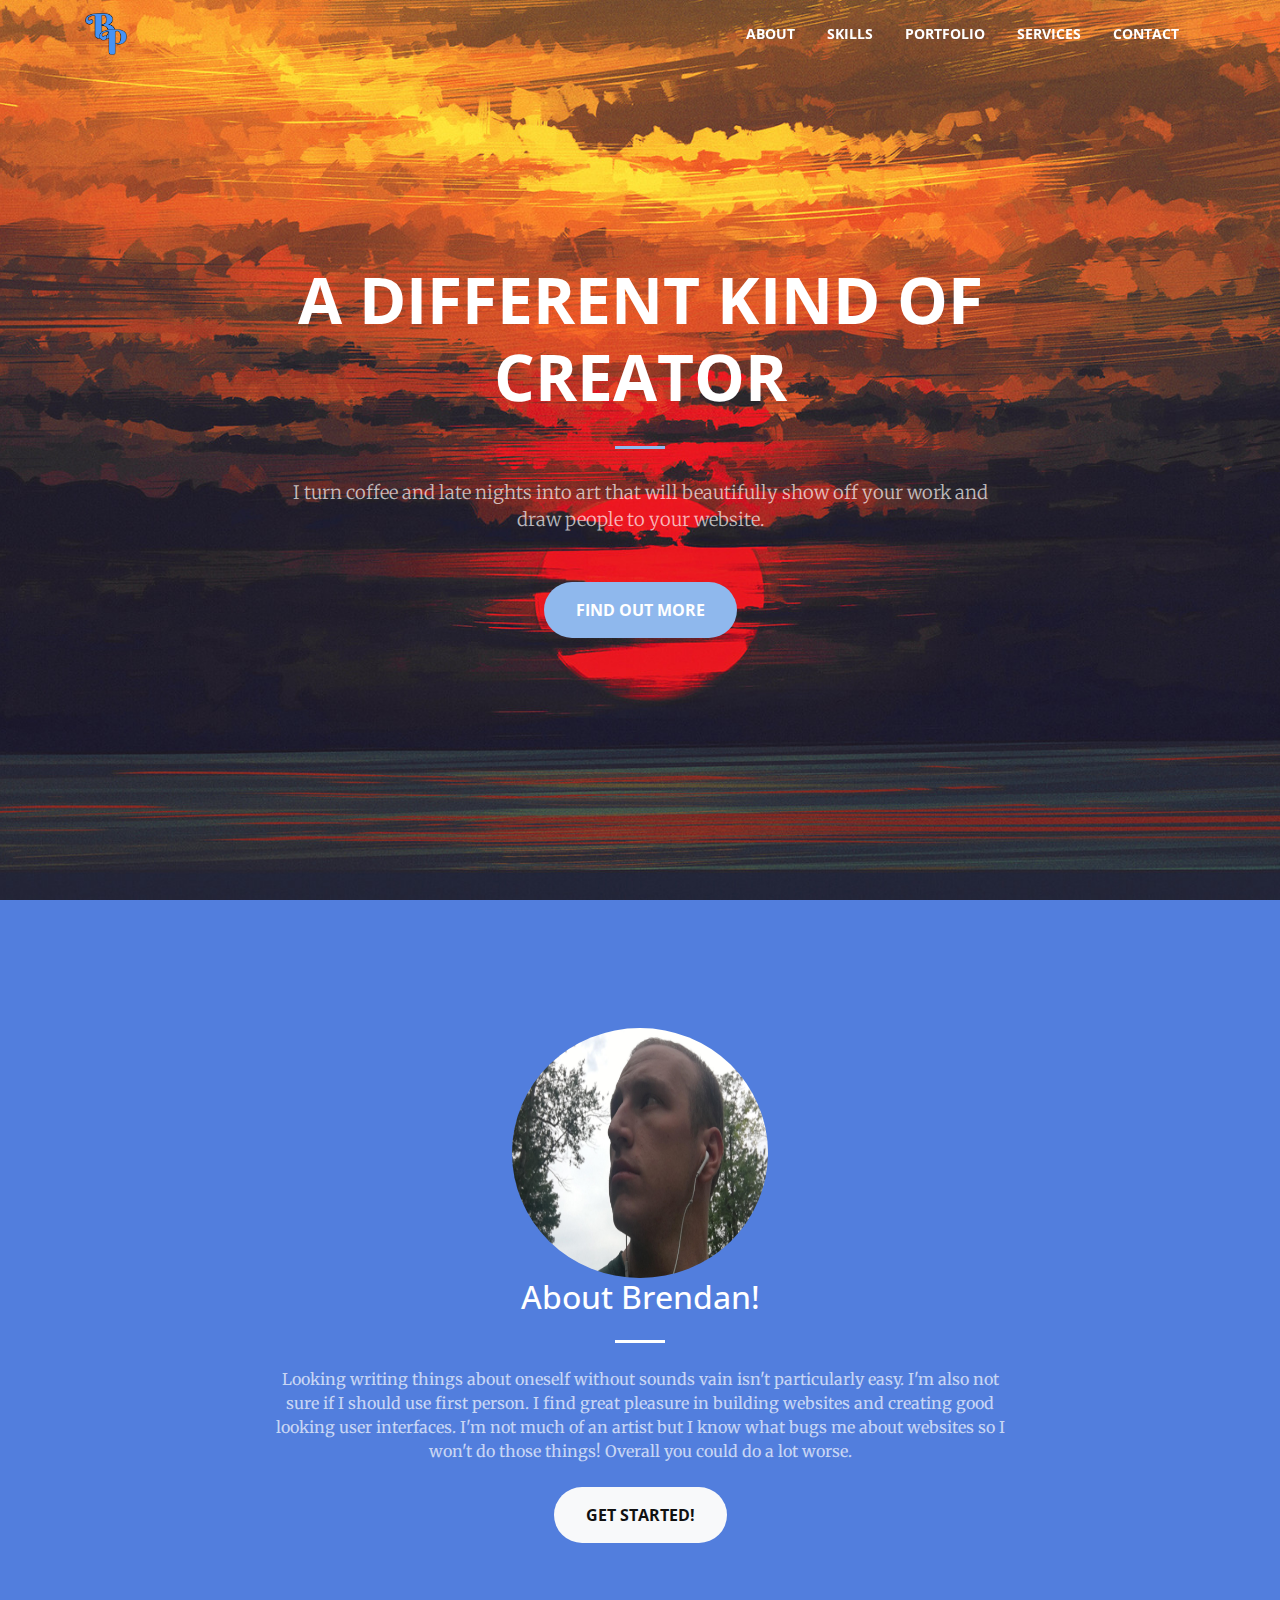
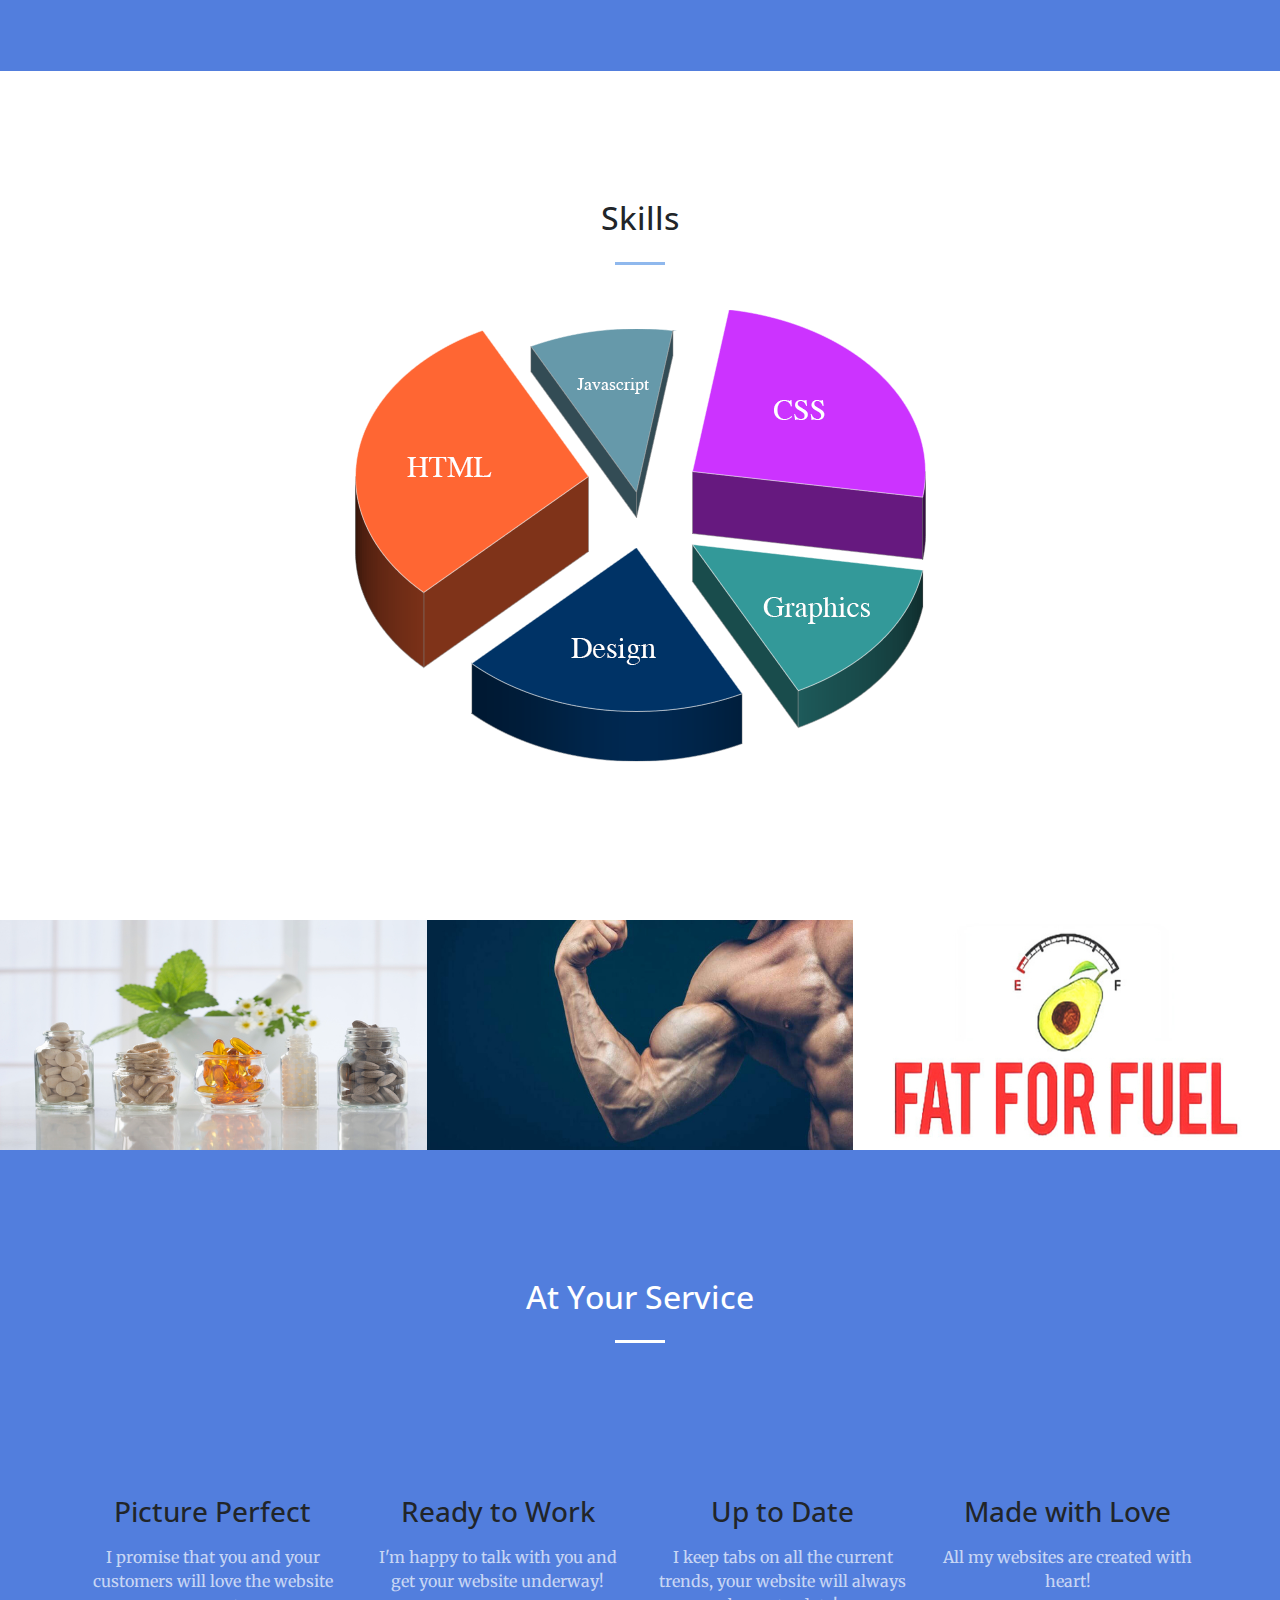
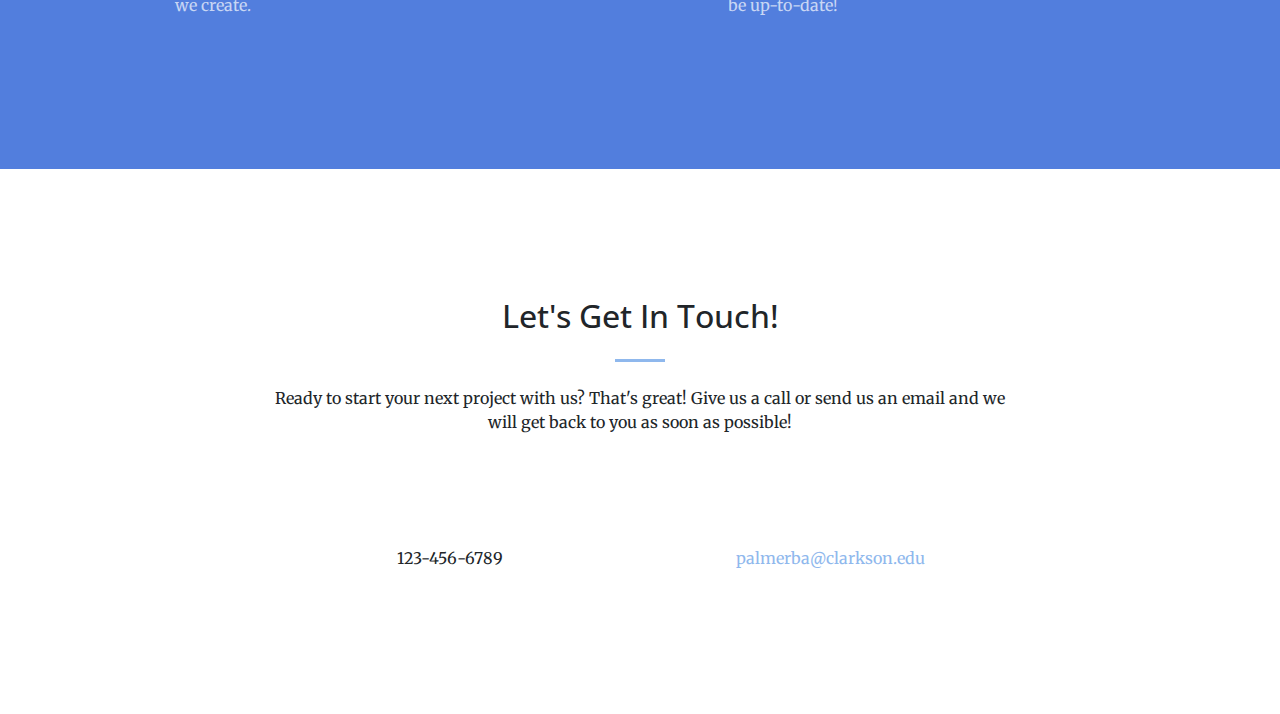
<file: startbootstrap-creative-gh-pages/index.html>
<!DOCTYPE html>
<html lang="en">

  <head>

    <meta charset="utf-8">
    <meta name="viewport" content="width=device-width, initial-scale=1, shrink-to-fit=no">
    <meta name="description" content="">
    <meta name="author" content="">

    <title>Creative - Start Bootstrap Theme</title>

    <!-- Bootstrap core CSS -->
    <link href="vendor/bootstrap/css/bootstrap.min.css" rel="stylesheet">

    <!-- Custom fonts for this template -->
    <link href="vendor/font-awesome/css/font-awesome.min.css" rel="stylesheet" type="text/css">
    <link href='https://fonts.googleapis.com/css?family=Open+Sans:300italic,400italic,600italic,700italic,800italic,400,300,600,700,800' rel='stylesheet' type='text/css'>
    <link href='https://fonts.googleapis.com/css?family=Merriweather:400,300,300italic,400italic,700,700italic,900,900italic' rel='stylesheet' type='text/css'>

    <!-- Plugin CSS -->
    <link href="vendor/magnific-popup/magnific-popup.css" rel="stylesheet">

    <!-- Custom styles for this template -->
    <link href="css/creative.css" rel="stylesheet">
    <link href="css/style.css" rel="stylesheet">
  </head>

  <body id="page-top">

    <!-- Navigation -->
    <nav class="navbar navbar-expand-lg navbar-light fixed-top" id="mainNav">
      <div class="container">
        <a class="navbar-brand js-scroll-trigger" href="#page-top">
          <img src="img/logo.png" height="42" width="42">
        </a>
        <button class="navbar-toggler navbar-toggler-right" type="button" data-toggle="collapse" data-target="#navbarResponsive" aria-controls="navbarResponsive" aria-expanded="false" aria-label="Toggle navigation">
          <span class="navbar-toggler-icon"></span>
        </button>
        <div class="collapse navbar-collapse" id="navbarResponsive">
          <ul class="navbar-nav ml-auto">
            <li class="nav-item">
              <a class="nav-link js-scroll-trigger" href="#about">About</a>
            </li>
            <li class="nav-item">
              <a class="nav-link js-scroll-trigger" href="#skills">Skills</a>
            </li>
            <li class="nav-item">
              <a class="nav-link js-scroll-trigger" href="#portfolio">Portfolio</a>
            </li>
            <li class="nav-item">
              <a class="nav-link js-scroll-trigger" href="#services">services</a>
            </li>
            <li class="nav-item">
              <a class="nav-link js-scroll-trigger" href="#contact">Contact</a>
            </li>
          </ul>
        </div>
      </div>
    </nav>

    <header class="masthead text-center text-white d-flex">
      <div class="container my-auto">
        <div class="row">
          <div class="col-lg-10 mx-auto">
            <h1 class="text-uppercase">
              <strong>A Different kind of Creator</strong>
            </h1>
            <hr>
          </div>
          <div class="col-lg-8 mx-auto">
            <p class="text-faded mb-5">I turn coffee and late nights into art that will beautifully show off your work and draw people to your website.</p>
            <a class="btn btn-primary btn-xl js-scroll-trigger" href="#about">Find Out More</a>
          </div>
        </div>
      </div>
    </header>



    <section class="bg-primary" id="about">
      <div class="container">
        <div class="row">
          <div class="col-lg-8 mx-auto text-center">
            <img class="img-circle" src="img/me.jpg">
            <h2 class="section-heading text-white">About Brendan!</h2>
            <hr class="light my-4">
            <p class="text-faded mb-4"> Looking writing things about oneself without sounds vain isn't particularly easy. I'm also not sure if I should use first person. I find great pleasure in building websites and creating good looking user interfaces. I'm not much of an artist but I know what bugs me about websites so I won't do those things! Overall you could do a lot worse.</p>
            <a class="btn btn-light btn-xl js-scroll-trigger" href="#services">Get Started!</a>
          </div>
        </div>
      </div>
    </section>

    <section id="skills">
      <div class="container">
        <div class="row">
          <div class="col-lg-12 text-center">
            <h2 class="section-heading">Skills</h2>
            <hr class="my-4">
            <img src="img/skillz.png">
          </div>
        </div>
      </div>
    </section>

    <section class="p-0" id="portfolio">
      <div class="container-fluid p-0">
        <div class="row no-gutters popup-gallery">
          <div class="col-lg-4 col-sm-6">
            <a class="portfolio-box" href="https://github.com/baplmrkrrck/ecommerce_site">
              <img class="img-fluid" src="img/project1.jpg" alt="">
              <div class="portfolio-box-caption">
                <div class="portfolio-box-caption-content">
                  <div class="project-category text-faded">
                    Category
                  </div>
                  <div class="project-name">
                    Project Name
                  </div>
                </div>
              </div>
            </a>
          </div>
          <div class="col-lg-4 col-sm-6">
            <a class="portfolio-box" href="https://github.com/baplmrkrrck/media_cards">
              <img class="img-fluid" src="img/project2.jpg" alt="">
              <div class="portfolio-box-caption">
                <div class="portfolio-box-caption-content">
                  <div class="project-category text-faded">
                    Category
                  </div>
                  <div class="project-name">
                    Project Name
                  </div>
                </div>
              </div>
            </a>
          </div>
          <div class="col-lg-4 col-sm-6">
            <a class="portfolio-box" href="https://github.com/baplmrkrrck/Tribute_page_final">
              <img class="img-fluid" src="img/project3.jpg" alt="">
              <div class="portfolio-box-caption">
                <div class="portfolio-box-caption-content">
                  <div class="project-category text-faded">
                    Category
                  </div>
                  <div class="project-name">
                    Project Name
                  </div>
                </div>
              </div>
            </a>
          </div>
        </div>
      </div>
    </section>

    <section class="bg-primary" id="services">
      <div class="container">
        <div class="row">
          <div class="col-lg-8 mx-auto text-center">
            <h2 class="section-heading text-white">At Your Service</h2>
            <hr class="light my-4">
          </div>
        </div>
      </div>
      <div class="container">
        <div class="row">
          <div class="col-lg-3 col-md-6 text-center">
            <div class="service-box mt-5 mx-auto">
              <i class="fa fa-4x fa-diamond text-primary mb-3 sr-icons"></i>
              <h3 class="mb-3">Picture Perfect</h3>
              <p class="text-faded mb-4">I promise that you and your customers will love the website we create.</p>
            </div>
          </div>
          <div class="col-lg-3 col-md-6 text-center">
            <div class="service-box mt-5 mx-auto">
              <i class="fa fa-4x fa-paper-plane text-primary mb-3 sr-icons"></i>
              <h3 class="mb-3">Ready to Work</h3>
              <p class="text-faded mb-4">I'm happy to talk with you and get your website underway!</p>
            </div>
          </div>
          <div class="col-lg-3 col-md-6 text-center">
            <div class="service-box mt-5 mx-auto">
              <i class="fa fa-4x fa-newspaper-o text-primary mb-3 sr-icons"></i>
              <h3 class="mb-3">Up to Date</h3>
              <p class="text-faded mb-4">I keep tabs on all the current trends, your website will always be up-to-date!</p>
            </div>
          </div>
          <div class="col-lg-3 col-md-6 text-center">
            <div class="service-box mt-5 mx-auto">
              <i class="fa fa-4x fa-heart text-primary mb-3 sr-icons"></i>
              <h3 class="mb-3">Made with Love</h3>
              <p class="text-faded mb-4">All my websites are created with heart!</p>
            </div>
          </div>
        </div>
      </div>
    </section>

    <section id="contact">
      <div class="container">
        <div class="row">
          <div class="col-lg-8 mx-auto text-center">
            <h2 class="section-heading">Let's Get In Touch!</h2>
            <hr class="my-4">
            <p class="mb-5">Ready to start your next project with us? That's great! Give us a call or send us an email and we will get back to you as soon as possible!</p>
          </div>
        </div>
        <div class="row">
          <div class="col-lg-4 ml-auto text-center">
            <i class="fa fa-phone fa-3x mb-3 sr-contact"></i>
            <p>123-456-6789</p>
          </div>
          <div class="col-lg-4 mr-auto text-center">
            <i class="fa fa-envelope-o fa-3x mb-3 sr-contact"></i>
            <p>
              <a href="mailto:your-email@your-domain.com">palmerba@clarkson.edu</a>
            </p>
          </div>
        </div>
      </div>
    </section>

    <!-- Bootstrap core JavaScript -->
    <script src="vendor/jquery/jquery.min.js"></script>
    <script src="vendor/bootstrap/js/bootstrap.bundle.min.js"></script>

    <!-- Plugin JavaScript -->
    <script src="vendor/jquery-easing/jquery.easing.min.js"></script>
    <script src="vendor/scrollreveal/scrollreveal.min.js"></script>
    <script src="vendor/magnific-popup/jquery.magnific-popup.min.js"></script>

    <!-- Custom scripts for this template -->
    <script src="js/creative.min.js"></script>

  </body>

</html>
</file>
<file: startbootstrap-creative-gh-pages/css/style.css>
.btn-primary {
    background-color: #8fb8ed;
}

hr {
    border-color: #8fb8ed;
}



element {

}
#mainNav .navbar-nav > li.nav-item > a.nav-link, #mainNav .navbar-nav > li.nav-item > a.nav-link:focus {
    color: #fff;
}

#mainNav .navbar-nav > li.nav-item > a.nav-link.active, #mainNav .navbar-nav > li.nav-item > a.nav-link.active:focus {
    color: #8fb8ed !important;
    background-color: transparent;
}

.img-circle
{
  border-radius: 50%;
  width: 35%;
  height: 250px;
}

.bg-primary {
    background-color: #527edd !important;
}

.text-primary {
    color: #e3e4db !important;
}

a {
    color: #8fb8ed;

}

a:visited {
    color: purple;
}

a:hover {
    color: blue;
}
</file>
<file: startbootstrap-creative-gh-pages/css/creative.css>
/*!
 * Start Bootstrap - Creative v4.0.0-beta.2 (https://startbootstrap.com/template-overviews/creative)
 * Copyright 2013-2017 Start Bootstrap
 * Licensed under MIT (https://github.com/BlackrockDigital/startbootstrap-creative/blob/master/LICENSE)
 */
body,
html {
  width: 100%;
  height: 100%; }

body {
  font-family: 'Merriweather', 'Helvetica Neue', Arial, sans-serif; }

hr {
  max-width: 50px;
  border-width: 3px;
  border-color: #F05F40; }

hr.light {
  border-color: #fff; }

a {
  color: #F05F40;
  -webkit-transition: all 0.2s;
  -moz-transition: all 0.2s;
  transition: all 0.2s; }
  a:hover {
    color: #f05f40; }

h1,
h2,
h3,
h4,
h5,
h6 {
  font-family: 'Open Sans', 'Helvetica Neue', Arial, sans-serif; }

.bg-primary {
  background-color: #F05F40 !important; }

.bg-dark {
  background-color: #212529 !important; }

.text-faded {
  color: rgba(255, 255, 255, 0.7); }

section {
  padding: 8rem 0; }

.section-heading {
  margin-top: 0; }

::-moz-selection {
  color: #fff;
  background: #212529;
  text-shadow: none; }

::selection {
  color: #fff;
  background: #212529;
  text-shadow: none; }

img::selection {
  color: #fff;
  background: transparent; }

img::-moz-selection {
  color: #fff;
  background: transparent; }

body {
  -webkit-tap-highlight-color: #212529; }

#mainNav {
  border-bottom: 1px solid rgba(33, 37, 41, 0.1);
  background-color: #fff;
  font-family: 'Open Sans', 'Helvetica Neue', Arial, sans-serif;
  -webkit-transition: all 0.2s;
  -moz-transition: all 0.2s;
  transition: all 0.2s; }
  #mainNav .navbar-brand {
    font-weight: 700;
    text-transform: uppercase;
    color: #F05F40;
    font-family: 'Open Sans', 'Helvetica Neue', Arial, sans-serif; }
    #mainNav .navbar-brand:focus, #mainNav .navbar-brand:hover {
      color: #f05f40; }
  #mainNav .navbar-nav > li.nav-item > a.nav-link,
  #mainNav .navbar-nav > li.nav-item > a.nav-link:focus {
    font-size: .9rem;
    font-weight: 700;
    text-transform: uppercase;
    color: #212529; }
    #mainNav .navbar-nav > li.nav-item > a.nav-link:hover,
    #mainNav .navbar-nav > li.nav-item > a.nav-link:focus:hover {
      color: #F05F40; }
    #mainNav .navbar-nav > li.nav-item > a.nav-link.active,
    #mainNav .navbar-nav > li.nav-item > a.nav-link:focus.active {
      color: #F05F40 !important;
      background-color: transparent; }
      #mainNav .navbar-nav > li.nav-item > a.nav-link.active:hover,
      #mainNav .navbar-nav > li.nav-item > a.nav-link:focus.active:hover {
        background-color: transparent; }
  @media (min-width: 992px) {
    #mainNav {
      border-color: transparent;
      background-color: transparent; }
      #mainNav .navbar-brand {
        color: rgba(255, 255, 255, 0.7); }
        #mainNav .navbar-brand:focus, #mainNav .navbar-brand:hover {
          color: #fff; }
      #mainNav .navbar-nav > li.nav-item > a.nav-link {
        padding: 0.5rem 1rem; }
      #mainNav .navbar-nav > li.nav-item > a.nav-link,
      #mainNav .navbar-nav > li.nav-item > a.nav-link:focus {
        color: rgba(255, 255, 255, 0.7); }
        #mainNav .navbar-nav > li.nav-item > a.nav-link:hover,
        #mainNav .navbar-nav > li.nav-item > a.nav-link:focus:hover {
          color: #fff; }
      #mainNav.navbar-shrink {
        border-bottom: 1px solid rgba(33, 37, 41, 0.1);
        background-color: #fff; }
        #mainNav.navbar-shrink .navbar-brand {
          color: #F05F40; }
          #mainNav.navbar-shrink .navbar-brand:focus, #mainNav.navbar-shrink .navbar-brand:hover {
            color: #f05f40; }
        #mainNav.navbar-shrink .navbar-nav > li.nav-item > a.nav-link,
        #mainNav.navbar-shrink .navbar-nav > li.nav-item > a.nav-link:focus {
          color: #212529; }
          #mainNav.navbar-shrink .navbar-nav > li.nav-item > a.nav-link:hover,
          #mainNav.navbar-shrink .navbar-nav > li.nav-item > a.nav-link:focus:hover {
            color: #F05F40; } }

header.masthead {
  padding-top: 10rem;
  padding-bottom: calc(10rem - 56px);
  background-image: url("../img/header2.jpg");
  //background-image: url("../img/header3.jpg");
  //background-image: url("../img/header4.png");
  //background-image: url("../img/header6.jpg");
  //background-image: url("../img/header7.jpg");
  //background-image: url("../img/header9.jpg");
  //background-image: url("../img/header11.jpg");
  background-position: center center;
  -webkit-background-size: cover;
  -moz-background-size: cover;
  -o-background-size: cover;
  background-size: cover; }
  header.masthead hr {
    margin-top: 30px;
    margin-bottom: 30px; }
  header.masthead h1 {
    font-size: 2rem; }
  header.masthead p {
    font-weight: 300; }
  @media (min-width: 768px) {
    header.masthead p {
      font-size: 1.15rem; } }
  @media (min-width: 992px) {
    header.masthead {
      height: 100vh;
      min-height: 650px;
      padding-top: 0;
      padding-bottom: 0; }
      header.masthead h1 {
        font-size: 3rem; } }
  @media (min-width: 1200px) {
    header.masthead h1 {
      font-size: 4rem; } }

.service-box {
  max-width: 400px; }

.portfolio-box {
  position: relative;
  display: block;
  max-width: 650px;
  margin: 0 auto; }
  .portfolio-box .portfolio-box-caption {
    position: absolute;
    bottom: 0;
    display: block;
    width: 100%;
    height: 100%;
    text-align: center;
    opacity: 0;
    color: #fff;
    background: rgba(54, 124, 204, 0.9);
    -webkit-transition: all 0.2s;
    -moz-transition: all 0.2s;
    transition: all 0.2s; }
    .portfolio-box .portfolio-box-caption .portfolio-box-caption-content {
      position: absolute;
      top: 50%;
      width: 100%;
      transform: translateY(-50%);
      text-align: center; }
      .portfolio-box .portfolio-box-caption .portfolio-box-caption-content .project-category,
      .portfolio-box .portfolio-box-caption .portfolio-box-caption-content .project-name {
        padding: 0 15px;
        font-family: 'Open Sans', 'Helvetica Neue', Arial, sans-serif; }
      .portfolio-box .portfolio-box-caption .portfolio-box-caption-content .project-category {
        font-size: 14px;
        font-weight: 600;
        text-transform: uppercase; }
      .portfolio-box .portfolio-box-caption .portfolio-box-caption-content .project-name {
        font-size: 18px; }
  .portfolio-box:hover .portfolio-box-caption {
    opacity: 1; }
  .portfolio-box:focus {
    outline: none; }
  @media (min-width: 768px) {
    .portfolio-box .portfolio-box-caption .portfolio-box-caption-content .project-category {
      font-size: 16px; }
    .portfolio-box .portfolio-box-caption .portfolio-box-caption-content .project-name {
      font-size: 22px; } }

.text-primary {
  color: #F05F40 !important; }

.btn {
  font-weight: 700;
  text-transform: uppercase;
  border: none;
  border-radius: 300px;
  font-family: 'Open Sans', 'Helvetica Neue', Arial, sans-serif; }

.btn-xl {
  padding: 1rem 2rem; }

.btn-primary {
  background-color: #F05F40;
  border-color: #F05F40; }
  .btn-primary:hover, .btn-primary:focus, .btn-primary:active {
    color: #fff;
    background-color: #ee4b28 !important; }
  .btn-primary:active, .btn-primary:focus {
    box-shadow: 0 0 0 0.2rem rgba(240, 95, 64, 0.5) !important; }
</file>
